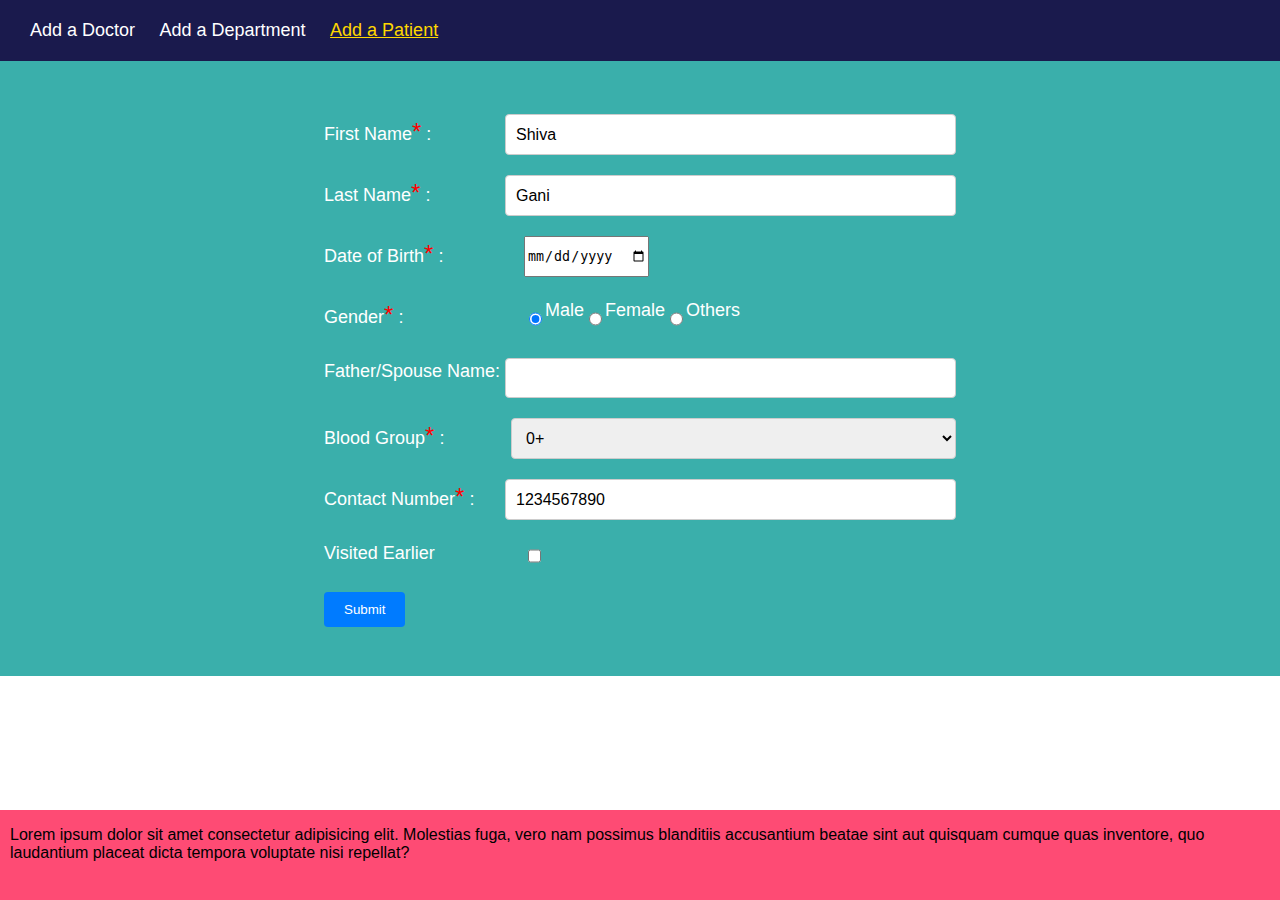
<file: main/webapp/index.html>
<!DOCTYPE html>
<html>
<head>
    <link rel="stylesheet" type="text/css" href="index.css">
</head>
<body>
    <nav>
            <a onclick="showIframe('doctorPage')" id='doctorPage' class="navButtons">Add a Doctor</a>
            <a onclick="showIframe('departmentPage')" id="departmentPage" class="navButtons">Add a Department</a>
            <a onclick="showIframe('patientPage')" id='patientPage' class="navButtons" style="color: gold;text-decoration: underline;">Add a Patient</a>
    </nav>
    <iframe style="display:block; border:none" src="./add_patient.html" id="formElement"></iframe>
</body>
<footer><P style="padding: 0 10px;">Lorem ipsum dolor sit amet consectetur adipisicing elit. Molestias fuga, vero nam possimus blanditiis accusantium beatae sint aut quisquam cumque quas inventore, quo laudantium placeat dicta tempora voluptate nisi repellat?
</P></footer>
<script src="./index.js"> </script>
</html>
</file>
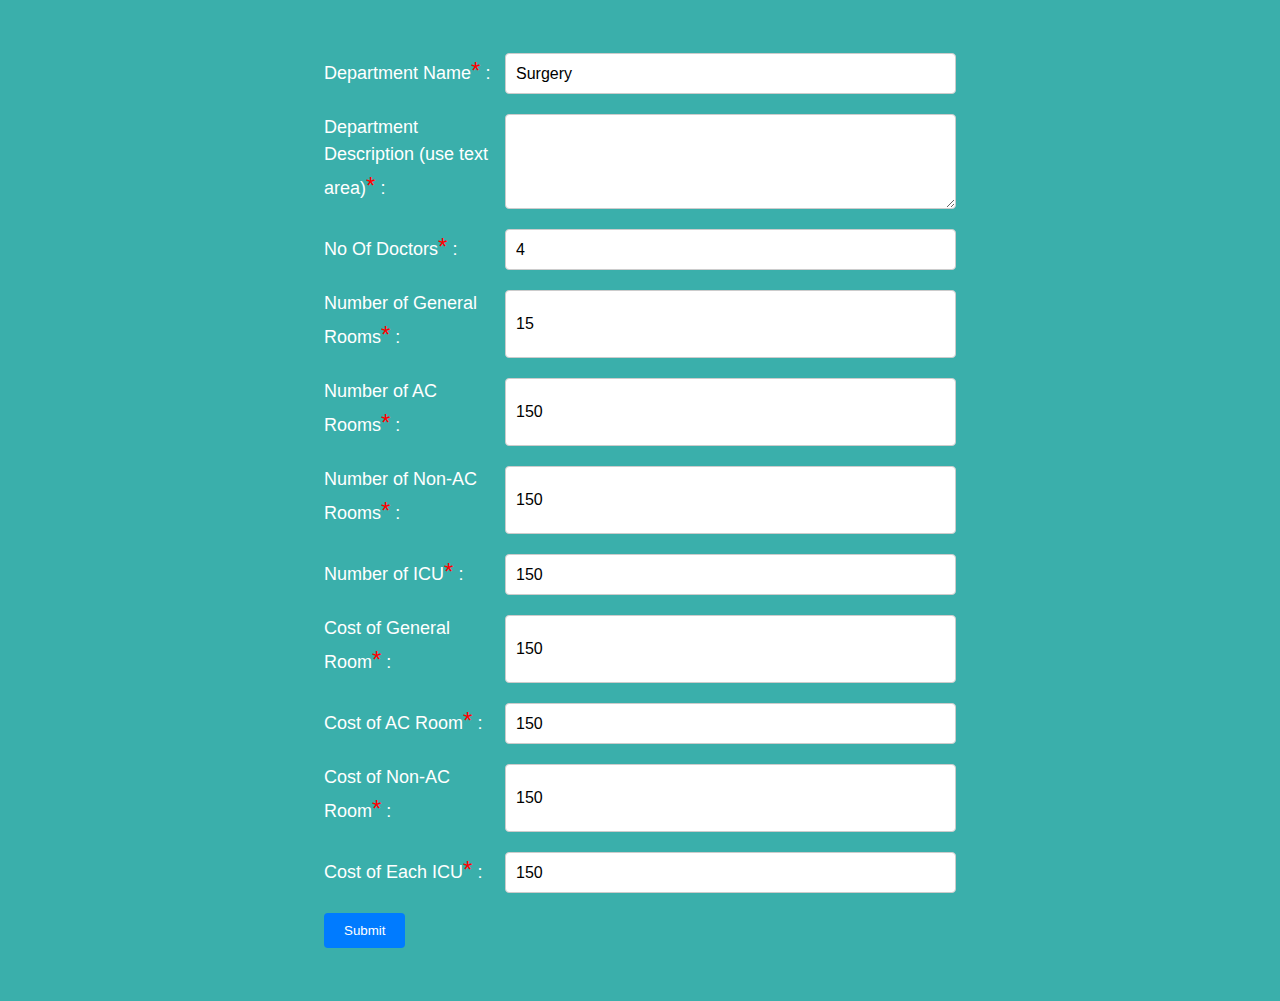
<file: main/webapp/add_department.html>
<!DOCTYPE html>
<html>
<head>
    <link rel="stylesheet" type="text/css" href="styles.css">
</head>
<body>
    <form action="AddDepartment" method="post" onsubmit="return validateDepartmentForm()">
        <!-- Department details form fields -->
        <div class="form-group">
            <label for="department_name">Department Name<span class="mandatory">*</span> :</label>
            <input type="text" id="department_name" name="department_name" value="Surgery" required>
        </div>
        <div class="form-group">
            <label for="department_description">Department Description (use text area)<span class="mandatory">*</span> :</label>
            <textarea id="department_description" name="department_description" value="Surgery" required></textarea>
        </div>
        <div class="form-group">
            <label for="no_of_doctors">No Of Doctors<span class="mandatory">*</span> :</label>
            <input type="text" id="no_of_doctors" name="no_of_doctors" value="4" required>
        </div>
        <div class="form-group">
            <label for="general_rooms">Number of General Rooms<span class="mandatory">*</span> :</label>
            <input type="text" id="general_rooms" name="general_rooms" value="15" required>
        </div>
        <div class="form-group">
            <label for="ac_rooms">Number of AC Rooms<span class="mandatory">*</span> :</label>
            <input type="text" id="ac_rooms" name="ac_rooms" value="150" required>
        </div>
        <div class="form-group">
            <label for="non_ac_rooms">Number of Non-AC Rooms<span class="mandatory">*</span> :</label>
            <input type="text" id="non_ac_rooms" name="non_ac_rooms" value="150" required>
        </div>
        <div class="form-group">
            <label for="icu">Number of ICU<span class="mandatory">*</span> :</label>
            <input type="text" id="icu" name="icu" value="150" required>
        </div>
        <div class="form-group">
            <label for="cost_general_room">Cost of General Room<span class="mandatory">*</span> :</label>
            <input type="text" id="cost_general_room" name="cost_general_room" value="150" required>
        </div>
        <div class="form-group">
            <label for="cost_ac_room">Cost of AC Room<span class="mandatory">*</span> :</label>
            <input type="text" id="cost_ac_room" name="cost_ac_room" value="150" required>
        </div>
        <div class="form-group">
            <label for="cost_non_ac_room">Cost of Non-AC Room<span class="mandatory">*</span> :</label>
            <input type="text" id="cost_non_ac_room" name="cost_non_ac_room" value="150" required>
        </div>
        <div class="form-group">
            <label for="cost_icu">Cost of Each ICU<span class="mandatory">*</span> :</label>
            <input type="text" id="cost_icu" name="cost_icu" value="150" required>
        </div>

        <button type="submit">Submit</button>
    </form>

    <script src="./add_department.js">
    </script>
</body>
</html>
</file>
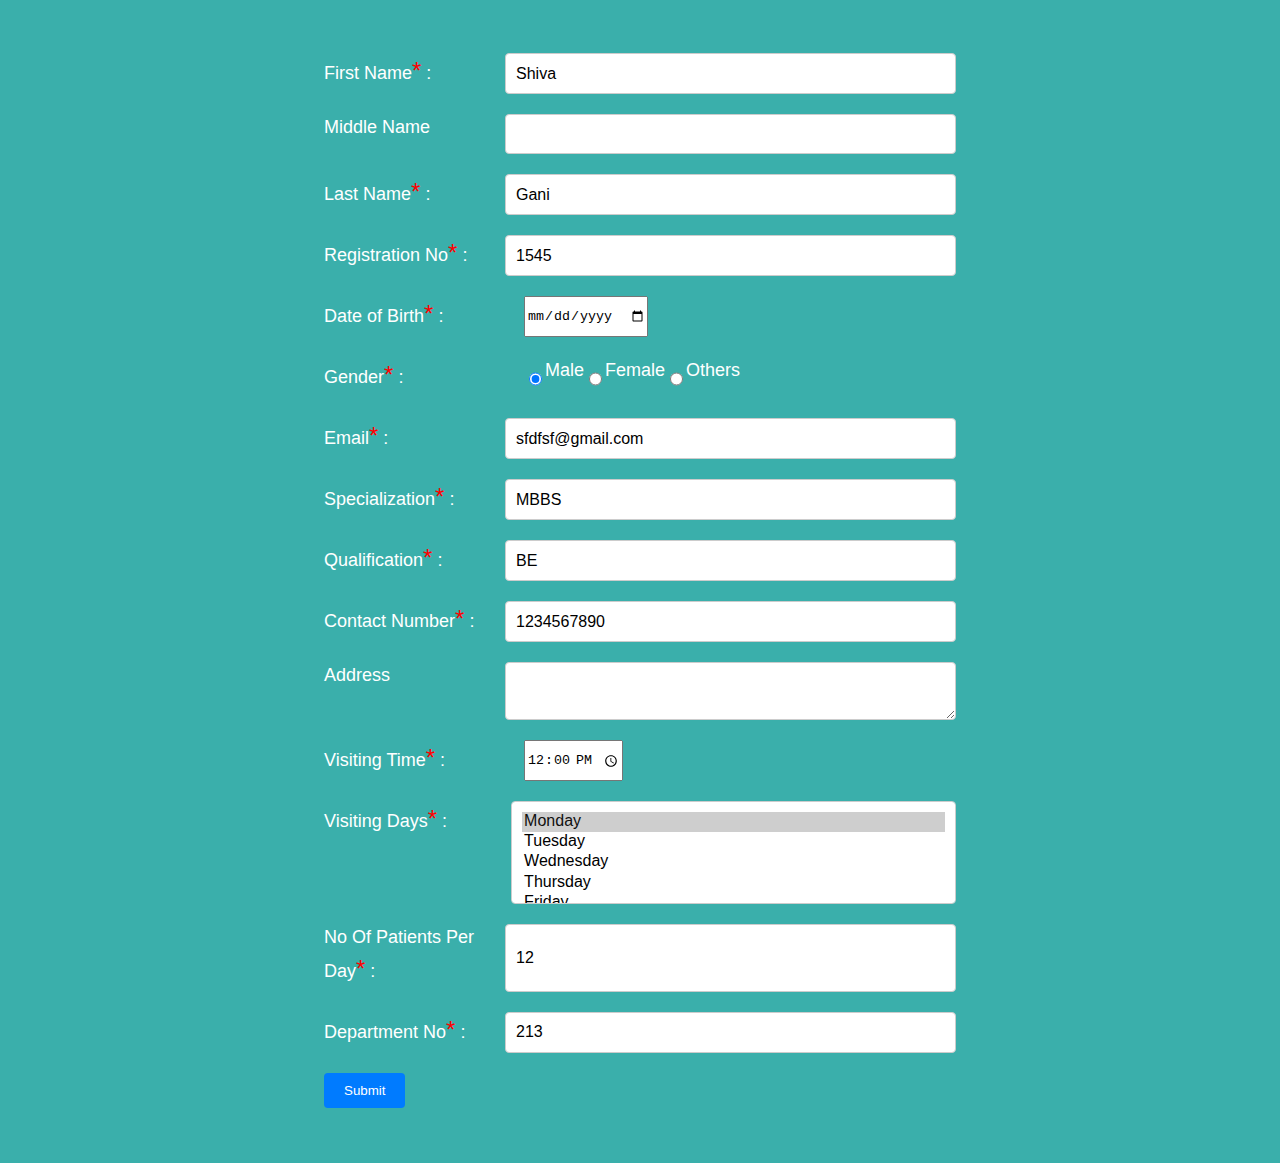
<file: main/webapp/add_doctor.html>
<!DOCTYPE html>
<html>
<head>
    <link rel="stylesheet" type="text/css" href="styles.css">
</head>
<body>
    <form action="AddDoctor" method="post" onsubmit="return validateDoctorForm()">
        <!-- Doctor registration form fields -->
        <div class="form-group">
            <label for="first_name">First Name<span class="mandatory">*</span> :</label>
            <input type="text" id="first_name" name="first_name" value="Shiva" required>
        </div>
        <div class="form-group">
            <label for="middle_name">Middle Name</label>
            <input type="text" id="middle_name" name="middle_name">
        </div>
        <div class="form-group">
            <label for="last_name">Last Name<span class="mandatory">*</span> :</label>
            <input type="text" id="last_name" name="last_name" value="Gani" required>
        </div>
        <div class="form-group">
            <label for="registration_no">Registration No<span class="mandatory">*</span> :</label>
            <input type="text" id="registration_no" name="registration_no" value="1545" required>
        </div>
        <div class="form-group">
            <label for="date_of_birth">Date of Birth<span class="mandatory">*</span> :</label>
            <input type="date" id="date_of_birth" name="date_of_birth" value="26-05-1999" required>
        </div>
        <div class="form-group">
            <label for="gender">Gender<span class="mandatory">*</span> :</label>
            <input type="radio" id="male" name="gender" value="male" checked required> Male
            <input type="radio" id="female" name="gender" value="female" required> Female
            <input type="radio" id="others" name="gender" value="others" required> Others
        </div>
        <div class="form-group">
            <label for="email">Email<span class="mandatory">*</span> :</label>
            <input type="email" id="email" name="email" value="sfdfsf@gmail.com" required>
        </div>
        <div class="form-group">
            <label for="specialization">Specialization<span class="mandatory">*</span> :</label>
            <input type="text" id="specialization" name="specialization" value="MBBS" required>
        </div>
        <div class="form-group">
            <label for="qualification">Qualification<span class="mandatory">*</span> :</label>
            <input type="text" id="qualification" name="qualification" value="BE" required>
        </div>
        <div class="form-group">
            <label for="contact_number">Contact Number<span class="mandatory">*</span> :</label>
            <input type="text" id="contact_number" name="contact_number" value="1234567890" maxlength="10" required>
        </div>
        <div class="form-group">
            <label for="address">Address</label>
            <textarea id="address" name="address"></textarea>
        </div>
        <div class="form-group">
            <label for="visiting_time">Visiting Time<span class="mandatory">*</span> :</label>
            <input type="time" id="visiting_time" name="visiting_time" value="12:00" required>
        </div>
        <div class="form-group">
            <label for="visiting_days">Visiting Days<span class="mandatory">*</span> :</label>
            <select id="visiting_days" name="visiting_days" multiple required>
                <option value="Mon" selected>Monday</option>
                <option value="Tue">Tuesday</option>
                <option value="Wed">Wednesday</option>
                <option value="Thu">Thursday</option>
                <option value="Fri">Friday</option>
                <option value="Sat">Saturday</option>
                <option value="Sun">Sunday</option>
            </select>
        </div>
        <div class="form-group">
            <label for="no_of_patients">No Of Patients Per Day<span class="mandatory">*</span> :</label>
            <input type="text" id="no_of_patients" name="no_of_patients" value="12" required>
        </div>
        <div class="form-group">
            <label for="department_no">Department No<span class="mandatory">*</span> :</label>
            <input type="text" id="department_no" name="department_no" value="213" required>
        </div>

        <button type="submit">Submit</button>
    </form>

    <script src="./add_doctor.js">
    </script>
</body>
</html>
</file>
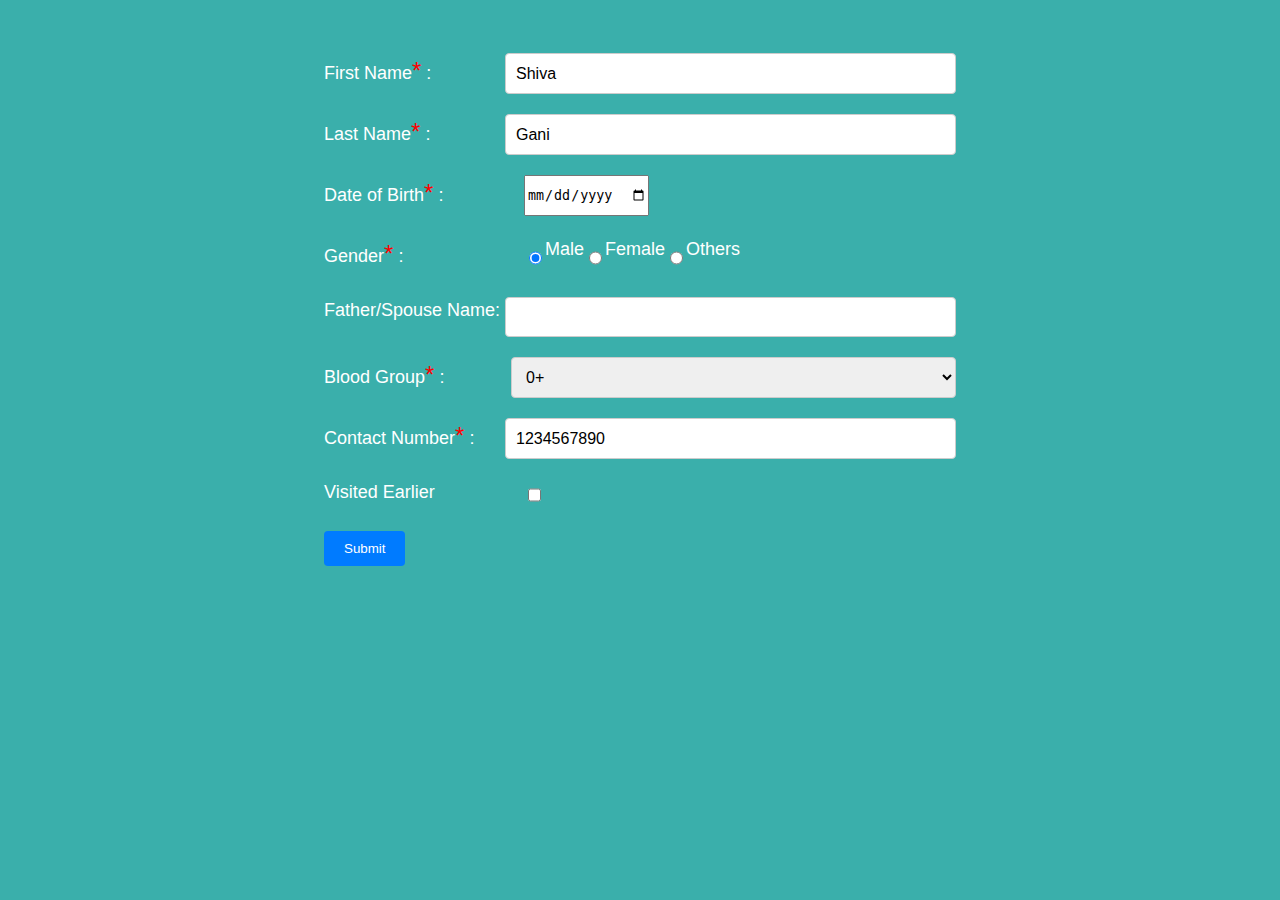
<file: main/webapp/add_patient.html>
<!DOCTYPE html>
<html>
<head>
    <link rel="stylesheet" type="text/css" href="styles.css">
</head>
<body>
    <form action="AddPatient" method="post" onsubmit="return validatePatientForm()">
        <div class="form-group">
            <label for="first_name">First Name<span class="mandatory">*</span> :</label>
            <input type="text" id="first_name" name="first_name" value="Shiva" required>
        </div>
        <div class="form-group">
            <label for="last_name">Last Name<span class="mandatory">*</span> :</label>
            <input type="text" id="last_name" name="last_name" value="Gani" required>
        </div>
        <div class="form-group">
            <label for="date_of_birth">Date of Birth<span class="mandatory">*</span> :</label>
            <input type="date" id="date_of_birth" name="date_of_birth" value="07-08-2023" required>
        </div>
        <div class="form-group">
            <label for="gender">Gender<span class="mandatory">*</span> :</label>
            <input type="radio" id="male" name="gender" value="male" checked required> Male
            <input type="radio" id="female" name="gender" value="female" required> Female
            <input type="radio" id="others" name="gender" value="others" required> Others
        </div>
        <div class="form-group">
            <label for="father_spouse_name">Father/Spouse Name:</label>
            <input type="text" id="father_spouse_name" name="father_spouse_name">
        </div>
        <div class="form-group">
            <label for="blood_group">Blood Group<span class="mandatory">*</span> :</label>
            <select id="blood_group" name="blood_group" required>
                <option value="0+" selected>0+</option>
                <option value="0-">0-</option>
                <option value="A+">A+</option>
                <option value="A-">A-</option>
                <option value="B+">B+</option>
                <option value="B-">B-</option>
                <option value="AB+">AB+</option>
                <option value="AB-">AB-</option>
            </select>
        </div>
        <div class="form-group">
            <label for="contact_number">Contact Number<span class="mandatory">*</span> :</label>
            <input type="text" id="contact_number" name="contact_number" value="1234567890" required>
        </div>
        <div class="form-group">
            <label for="visited_earlier">Visited Earlier</label>
            <input type="checkbox" id="visited_earlier" name="visited_earlier">
        </div>

        <button type="submit">Submit</button>
    </form>

    <script src="./add_patient.js">
    </script>
</body>
</html>
</file>
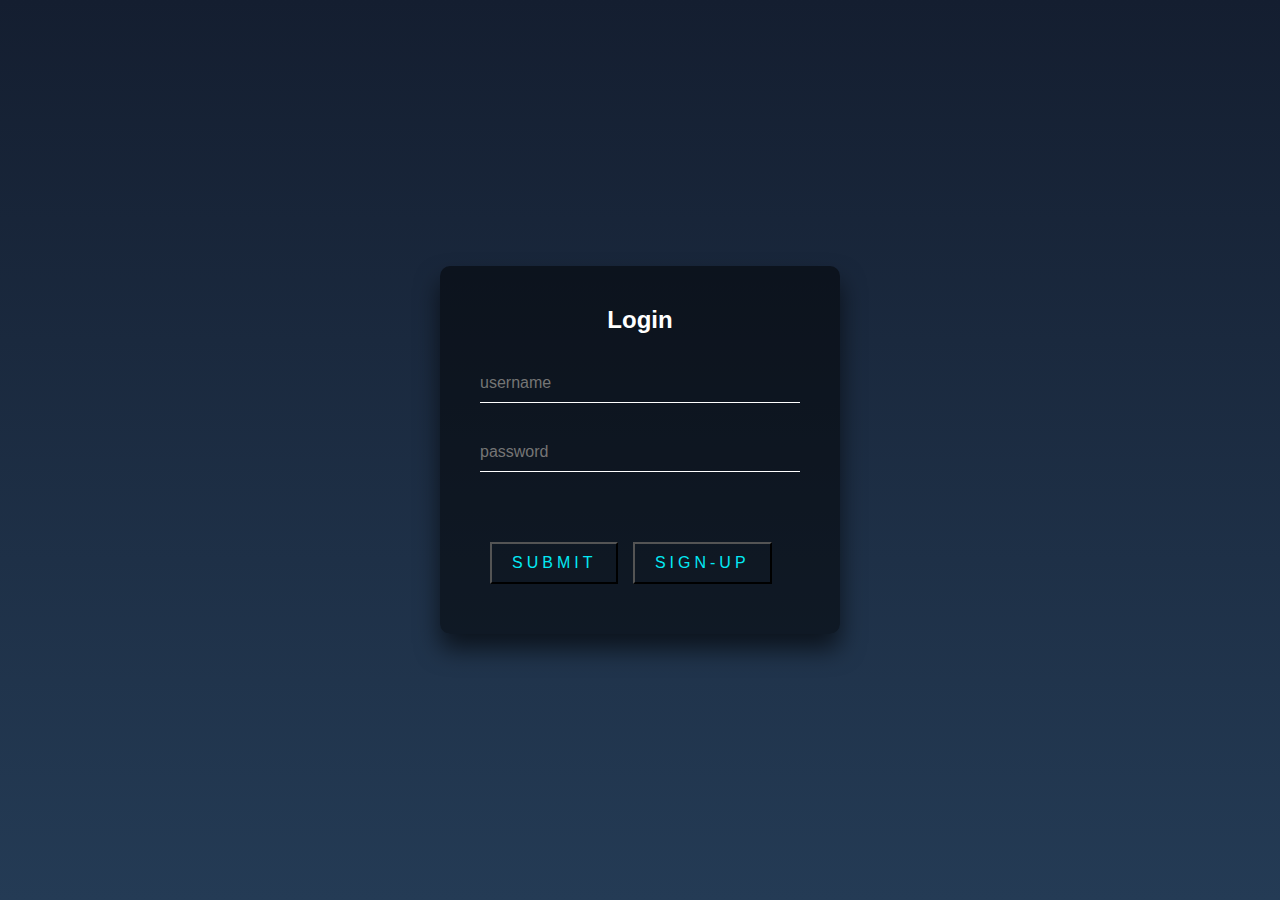
<file: main/webapp/login.html>
<!DOCTYPE html>
<html lang="en">
<head>
    <meta charset="UTF-8">
    <meta http-equiv="X-UA-Compatible" content="IE=edge">
    <meta name="viewport" content="width=device-width, initial-scale=1.0">
    <title>Document</title>

    <style>
        html {
  height: 100%;
}
body {
  margin:0;
  padding:0;
  font-family: sans-serif;
  background: linear-gradient(#141e30, #243b55);
}

.login-box {
  position: absolute;
  top: 50%;
  left: 50%;
  width: 400px;
  padding: 40px;
  transform: translate(-50%, -50%);
  background: rgba(0,0,0,.5);
  box-sizing: border-box;
  box-shadow: 0 15px 25px rgba(0,0,0,.6);
  border-radius: 10px;
}

.login-box h2 {
  margin: 0 0 30px;
  padding: 0;
  color: #fff;
  text-align: center;
}

.login-box .user-box {
  position: relative;
}

.login-box .user-box input {
  width: 100%;
  padding: 10px 0;
  font-size: 16px;
  color: #fff;
  margin-bottom: 30px;
  border: none;
  border-bottom: 1px solid #fff;
  outline: none;
  background: transparent;
}

.login-box form button {
  background-color:transparent;
  position: relative;
  display: inline-block;
  padding: 10px 20px;
  color: #03e9f4;
  font-size: 16px;
  text-decoration: none;
  text-transform: uppercase;
  overflow: hidden;
  margin: 40px 0px 10px 10px;
  letter-spacing: 4px
}
.login-box form button a{
	color:inherit;
	text-decoration: inherit;
  	text-transform: inherit;
}
.login-box button:hover {
  background: #03e9f4;
  color: #fff;
  border-radius: 5px;
}
.login-box .user-box input:hover{
    border-bottom: #03e9f4 4px solid;
}
    </style>
</head>
<body>
    <div class="login-box">
        <h2>Login</h2>
        <form action="Login" method="post">
          <div class="user-box">
            <input type="text" placeholder="username" name="username">
          </div>
          <div class="user-box">
            <input type="password" placeholder="password" name="password">
          </div>
            <button type="submit">Submit</button>
            <button><a href="./signup.html">Sign-up</a></button>  
        </form>
      </div>
</body>
</html>
</file>
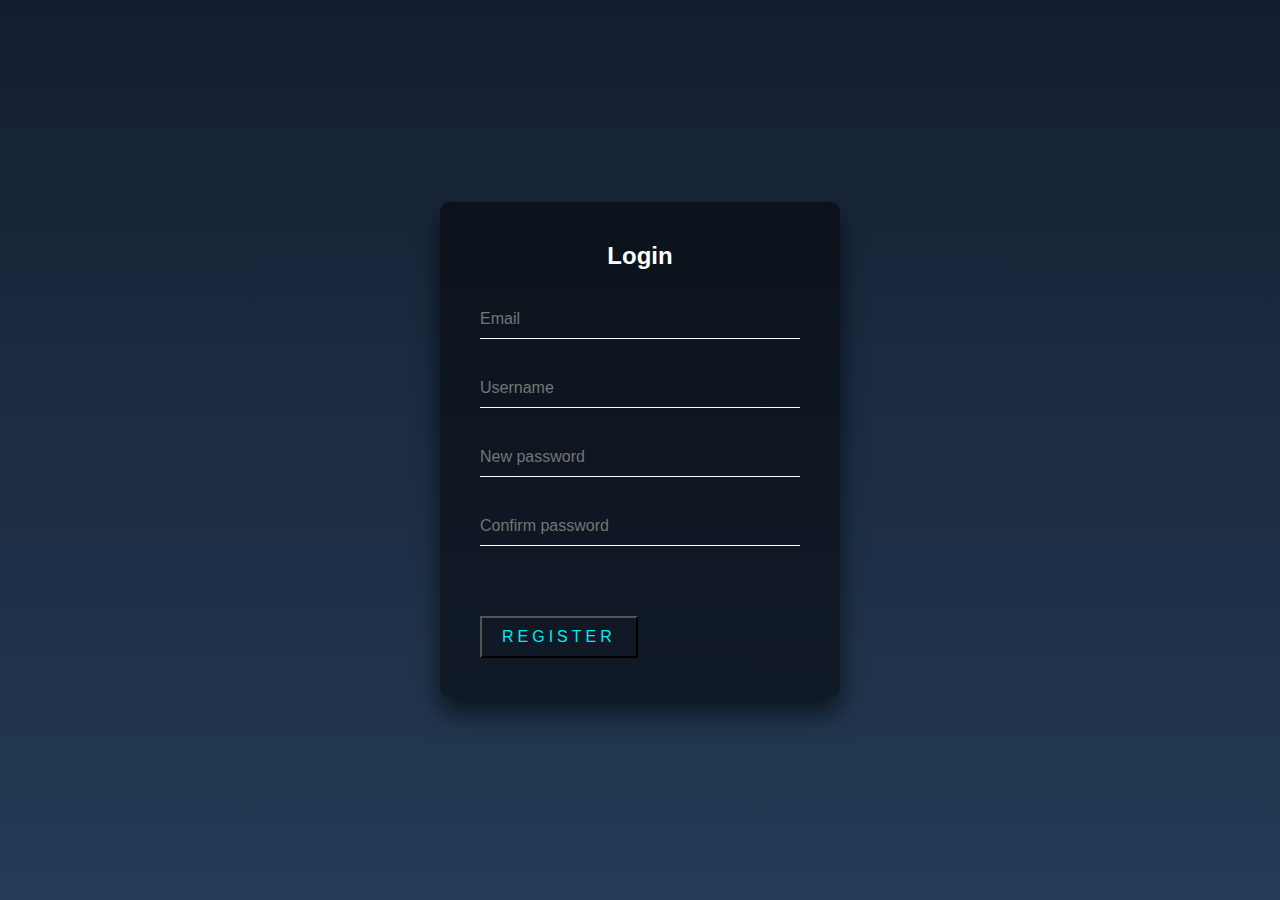
<file: main/webapp/signup.html>
<!DOCTYPE html>
<html lang="en">
<head>
    <meta charset="UTF-8">
    <meta http-equiv="X-UA-Compatible" content="IE=edge">
    <meta name="viewport" content="width=device-width, initial-scale=1.0">
    <title>Document</title>

    <style>
        html {
  height: 100%;
}
body {
  margin:0;
  padding:0;
  font-family: sans-serif;
  background: linear-gradient(#141e30, #243b55);
}

.login-box {
  position: absolute;
  top: 50%;
  left: 50%;
  width: 400px;
  padding: 40px;
  transform: translate(-50%, -50%);
  background: rgba(0,0,0,.5);
  box-sizing: border-box;
  box-shadow: 0 15px 25px rgba(0,0,0,.6);
  border-radius: 10px;
}

.login-box h2 {
  margin: 0 0 30px;
  padding: 0;
  color: #fff;
  text-align: center;
}

.login-box .user-box {
  position: relative;
}

.login-box .user-box input {
  width: 100%;
  padding: 10px 0;
  font-size: 16px;
  color: #fff;
  margin-bottom: 30px;
  border: none;
  border-bottom: 1px solid #fff;
  outline: none;
  background: transparent;
}


.login-box form button {
  background-color:transparent;
  position: relative;
  display: inline-block;
  padding: 10px 20px;
  color: #03e9f4;
  font-size: 16px;
  text-decoration: none;
  text-transform: uppercase;
  overflow: hidden;
  transition: .5s;
  margin-top: 40px;
  letter-spacing: 4px
}

.login-box button:hover {
  background: #03e9f4;
  color: #fff;
  border-radius: 5px;
}
.login-box .user-box input:hover{
    border-bottom: #03e9f4 4px solid;
}
    </style>
</head>
<body>
    <div class="login-box">
        <h2>Login</h2>
        <form id="sign-up" action="SignUp" method="Get">
            <div class="user-box">
                <input type="email" placeholder="Email" name="email">
            </div>
          <div class="user-box">
            <input type="text" placeholder="Username" name="username" required>
          </div>
          <div class="user-box">
            <input type="password" placeholder="New password" name="password" required>
          </div>
          <div class="user-box">
            <input type="password" placeholder="Confirm password" name="confirmPassword" required>
          </div>
          <button type="submit">Register</button>
        </form>
      </div>
</body>
</html>
</file>
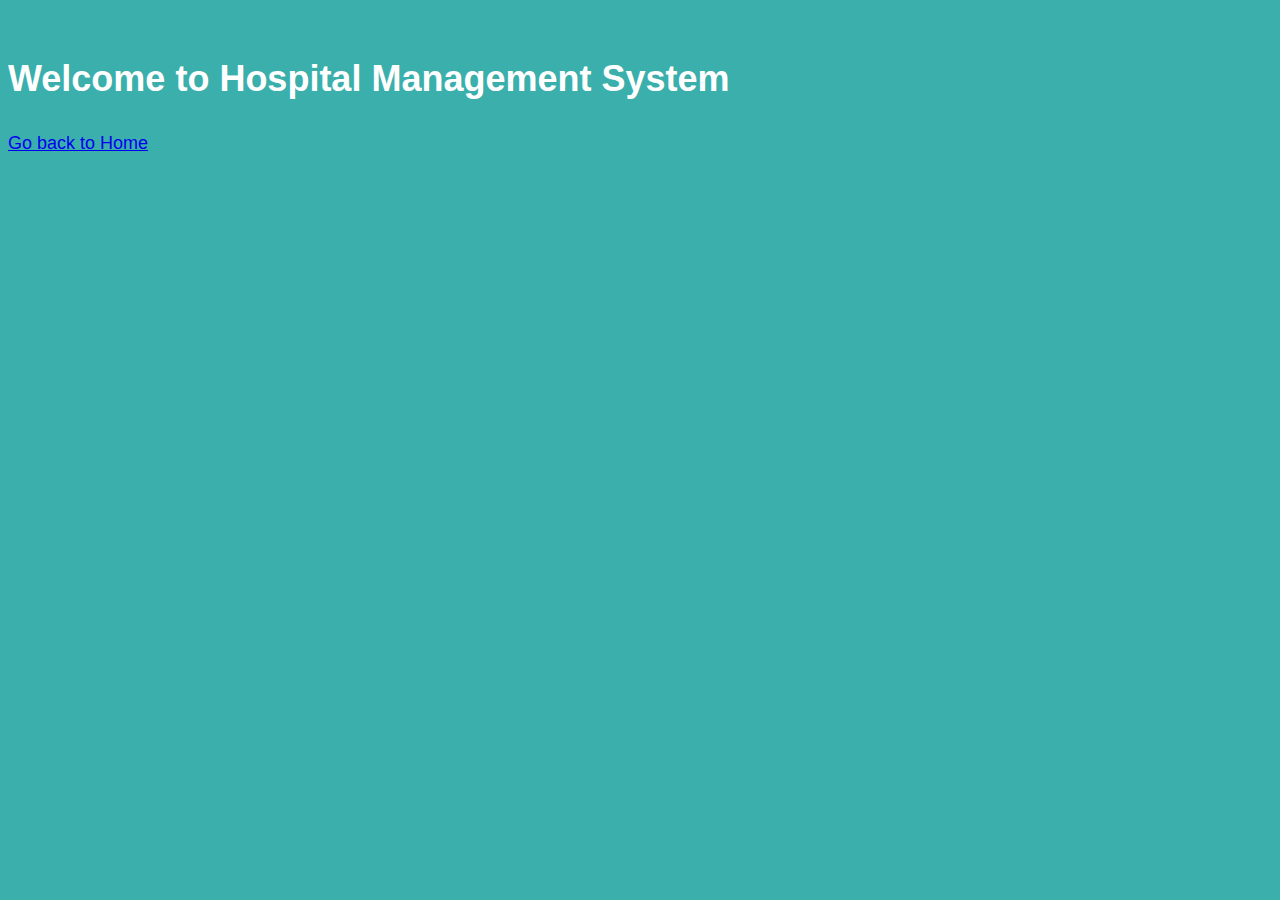
<file: main/webapp/welcome.html>
<!DOCTYPE html>
<html>
<head>
    <link rel="stylesheet" type="text/css" href="styles.css">
    <style>
        h1{
            background-color: rgba(0, 0, 0, 0);
        }
    </style>
</head>
<body>
    <h1>Welcome to Hospital Management System</h1>
    <p><a href="index.html">Go back to Home</a></p>
</body>
</html>
</file>
<file: main/webapp/index.css>
body {
    font-family: Arial, sans-serif;
    height: 90%;
    padding: 0;
    margin: 0;
}
.madatory{
    color:red;
    font-size: 1.5rem;
}
h1 {
    background-color: #007BFF;
    color: white;
    padding: 10px;
    top: 0;
    margin:0px;
    position: sticky;
}
#formElement{
    width: 100%;
    height: 615px;
}
h1{
    background-color: #715454;
}
nav{
    background-color: rgb(26, 26, 77);
    padding: 20px;
}
nav a{
color: white;
font-size: large;
font-family: Verdana, Geneva, Tahoma, sans-serif;
text-decoration: none;
margin: 0 10px;
}

nav a:hover{
    color:gold;
    text-decoration: underline;
}
footer{
    height: 10%;
    background-color: #FE4B74;
    width: 100%;
    position:fixed;
    bottom: 0px;
}
</file>
<file: main/webapp/styles.css>
body {
    font: normal 18px/1.5 "Fira Sans", "Helvetica Neue", sans-serif;
  background: #3AAFAB;
  color: #fff;
  padding: 20px 0;
}
.mandatory{
    color:red;
    font-size: 1.5rem;
}
/* h1 {
    background-color: #007BFF;
    color: white;
    padding: 10px;
    top: 0;
    margin-top:0px;
    position: sticky;
} */

form{
    width: 50%;
    margin: 5px auto ;
    padding: 20px;
}
.form-group {
    margin-bottom: 20px;
    display: flex;
    flex-direction: row;
}
.form-group label{
    width: 200px;
    box-sizing: border-box;
}
label {
    display: block;
    margin-bottom: 5px;
}
input[type="text"],
input[type="email"],
input[type="tel"],
select,
textarea {
    width: 75%;
    padding: 10px;
    border: 1px solid #ccc;
    border-radius: 4px;
    font-size: 16px;
}

button {
    background-color: #007BFF;
    color: white;
    padding: 10px 20px;
    border: none;
    border-radius: 4px;
    cursor: pointer;
}

button:hover {
    background-color: #0056b3;
}
</file>
